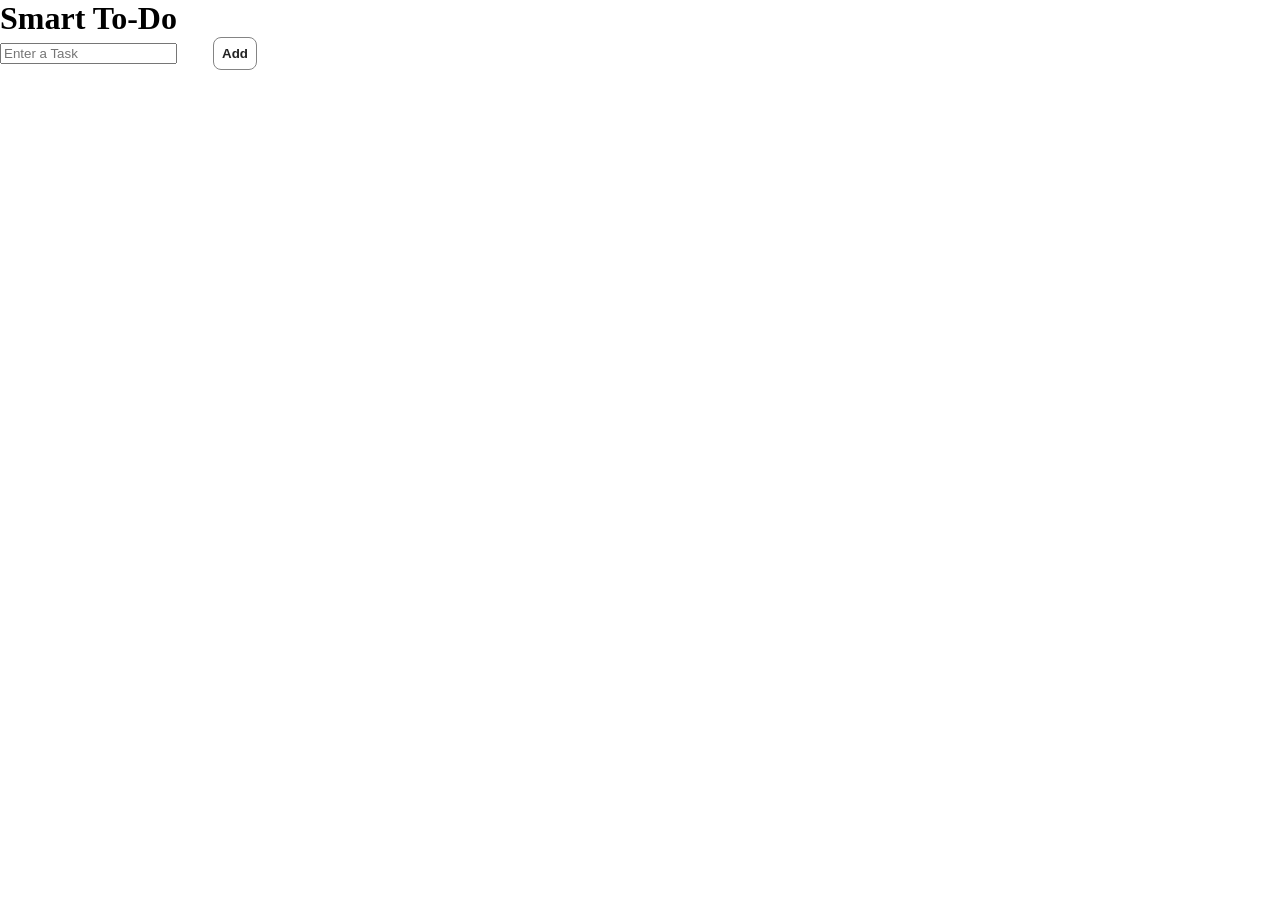
<file: index.html>
<!doctype html>
<html lang="en">
  <head>
    <meta charset="UTF-8" />
    <meta name="viewport" content="width=device-width, initial-scale=1.0" />
    <title>Document</title>
    <link rel="stylesheet" href="style.css" />
  </head>
  <body>
    <h1>Smart To-Do</h1>
    <div class="container">
      <div class="head">
        <input type="text" id="task" placeholder="Enter a Task" />
        <button class="add-btn">Add</button>
      </div>
      <div class="task-body">
        <ul class="taskList"></ul>
        <p class="values"></p>
      </div>
    </div>
    <script src="app.js"></script>
  </body>
</html>
</file>
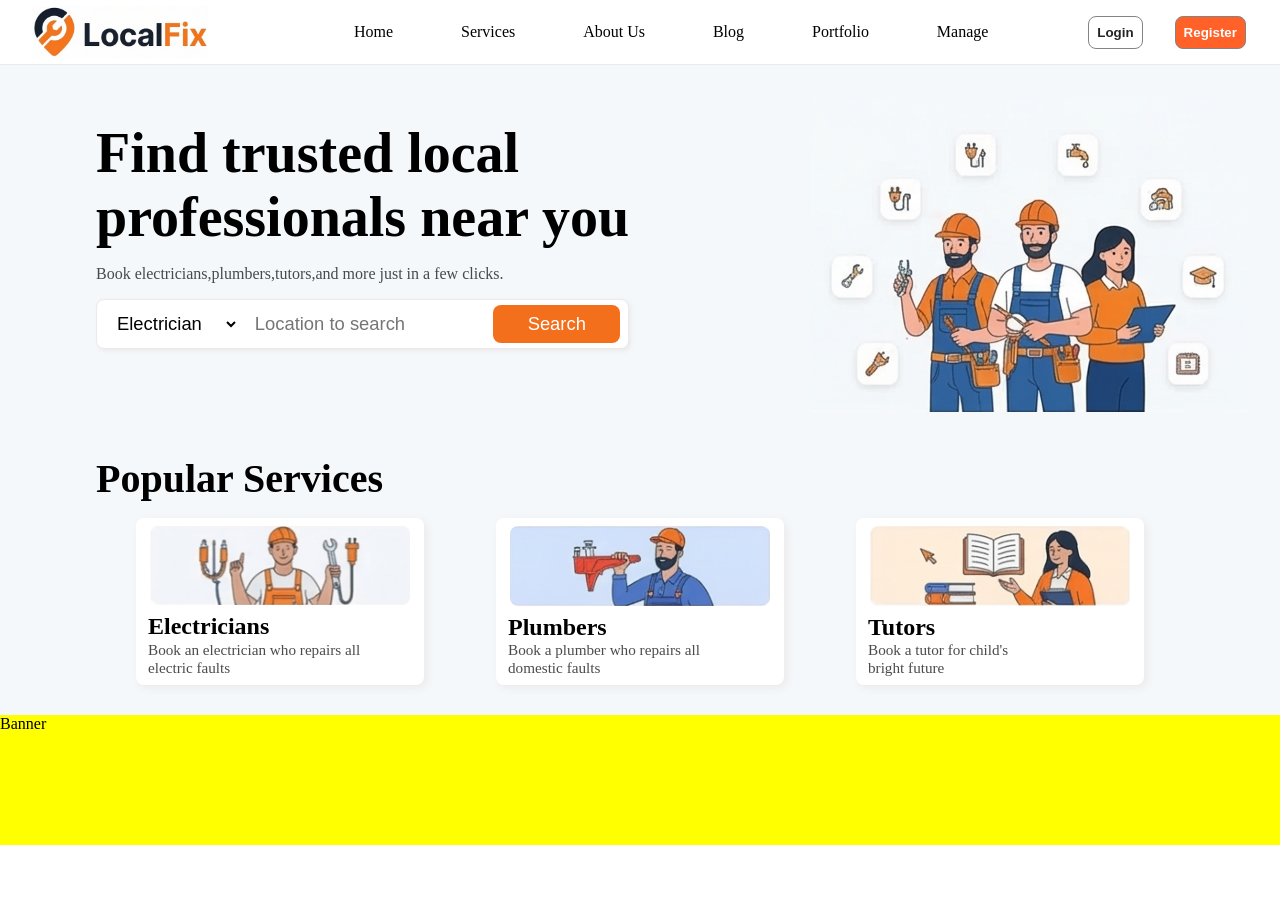
<file: index2.html>
<!doctype html>
<html lang="en">
  <head>
    <meta charset="UTF-8" />
    <meta name="viewport" content="width=device-width, initial-scale=1.0" />
    <title>grid</title>
    <link rel="stylesheet" href="style.css" />
  </head>
  <body>
    <div class="container">
      <div id="header">
        <img src="./assets/logo.png" alt="logo img" id="logo" />
      </div>
      <div id="menu">
        <a href="">Home</a><a href="">Services</a><a href="">About Us</a
        ><a href="">Blog</a><a href="">Portfolio</a><a href="">Manage</a>
        <div class="btns">
          <button id="login">Login</button><button id="reg">Register</button>
        </div>
      </div>
      <div id="hero">
        <div class="info">
          <h1>
            Find trusted local <br />
            professionals near you
          </h1>
          <p>
            Book electricians,plumbers,tutors,and more just in a few clicks.
          </p>
          <div class="searchbar">
            <select name="category" id="category">
              <option value="electrician" selected>Electrician</option>
              <option value="plumber">Plumber</option>
              <option value="tutor">Tutor</option>
            </select>
            <p id="separater"></p>
            <input type="text" placeholder="Location to search" />
            <button id="search_btn">Search</button>
          </div>
        </div>
        <div class="main-img"><img src="./assets/characters.png" alt="" /></div>
      </div>
      <div id="main">
        <h1>Popular Services</h1>
        <div class="card-con">
          <div class="prof-card">
            <img src="./assets/electrician.png" alt="" />
            <h2>Electricians</h2>
            <p>Book an electrician who repairs all <br />electric faults</p>
          </div>
          <div class="prof-card">
            <img src="./assets/plumber.png" alt="" />
            <h2>Plumbers</h2>
            <p>Book a plumber who repairs all <br />domestic faults</p>
          </div>
          <div class="prof-card">
            <img src="./assets/tutor.png" alt="" />
            <h2>Tutors</h2>
            <p>Book a tutor for child's <br />bright future</p>
          </div>
        </div>
      </div>
      <!-- <div id="image">Image</div>
      <div id="extra">Extra</div> -->
      <div id="banner">Banner</div>
    </div>
  </body>
</html>
</file>
<file: style.css>
/* To-Do */
/* * {
  margin: 0;
  padding: 0;
  font-family:
    system-ui,
    -apple-system,
    BlinkMacSystemFont,
    "Segoe UI",
    Roboto,
    Oxygen,
    Ubuntu,
    Cantarell,
    "Open Sans",
    "Helvetica Neue",
    sans-serif;
}

.container {
  height: 20rem;
  max-width: 15rem;
  box-shadow: 2px 2px 4px grey;
  border-radius: 0.5rem;
}

.head {
  background-color: #d0d0d0;
  height: 20%;
  display: flex;
  align-items: center;
  justify-content: center;
  border-radius: 0.5rem 0.5rem 0 0;
}

.task-body {
  background-color: #e1e1e1;
  height: 80%;
  border-radius: 0 0 0.5rem 0.5rem;
  overflow-y: scroll;
}

::-webkit-scrollbar {
  display: none;
}

input {
  height: 50%;
  padding-left: 1rem;
  border-radius: 5px 0 0 5px;
  border: none;
  outline: none;
}

input:focus {
  border: 2px solid green;
}

input + button {
  border: none;
  height: 50%;
  width: 2rem;
  background-color: green;
  color: white;
  border-radius: 0 5px 5px 0;
  cursor: pointer;
}

li {
  padding: 1rem 0 0 2rem;
}

li button {
  margin-left: 1rem;
  border: none;
  background: transparent;
  font-size: 1rem;
  color: red;
  cursor: pointer;
}

.values {
  text-align: center;
  padding-top: 7rem;
  opacity: 0.5;
}

.done {
  text-decoration: line-through;
}

@keyframes invalidInput {
  0% {
    border: none;
  }
  25% {
    border-bottom: 1px solid red;
  }
  50% {
    border-left: 1px solid red;
    border-bottom: none;
  }
  75% {
    border-top: 1px solid red;
    border-left: none;
  }
  100% {
    border: none;
  }
}

.red {
  animation: invalidInput 1s infinite forwards ease-in;
} */

/* Grid-Responsive-Layout */

* {
  margin: 0;
}

a {
  text-decoration: none;
  color: black;
}
.container {
  min-height: 85vh;
  /* width: 93vw; */
  display: grid;
  grid-template-rows: 1fr 6fr 2fr 2fr 2fr;
  grid-template-columns: repeat(4, 1fr);
}

#header {
  grid-area: 1/1/2/2;
  /* background-color: black; */
  color: aliceblue;
  display: flex;
  align-items: center;
  justify-content: flex-start;
  height: 4rem;
  border-bottom: 1px solid #ece9ea;
}

#logo {
  height: 80%;
  margin-left: 2rem;
}

#menu {
  grid-area: 1/2/2/5;
  display: flex;
  justify-content: space-around;
  align-items: center;
  border-bottom: 1px solid #ece9ea;
}

button {
  border: 1.5px solid rgb(132, 132, 132);
  color: rgb(35, 35, 35);
  border-radius: 8px;
  font-weight: 600;
  padding: 8px;
  background: transparent;
  margin-left: 2rem;
}

#reg {
  background-color: rgb(255, 97, 40);
  color: white;
}

#hero {
  grid-area: 2/1 / span 1 / span 4;
  display: flex;
  justify-content: space-between;
  background-color: #f4f8fb;
  /* background-color: blue; */
}

.info {
  margin: 3.5rem 0 1rem 6rem;
}

#hero h1 {
  font-size: 3.5rem;
  margin-bottom: 1rem;
}

#hero p {
  opacity: 0.7;
  margin-bottom: 1rem;
}

.searchbar {
  background-color: #fff;
  height: 3rem;
  display: flex;
  align-items: center;
  border-radius: 8px;
  border: 1px solid #ece9ea;
  box-shadow: 2px 2px 4px #ece9ea;
}

.searchbar select {
  width: 28%;
  height: 80%;
  background: transparent;
  border: none;
  outline: none;
  padding-left: 1rem;
  font-size: 1.15rem;
}

.searchbar input {
  width: 47%;
  height: 70%;
  background: transparent;
  border: none;
  outline: none;
  padding-left: 1rem;
  font-size: 1.15rem;
}

.searchbar button {
  width: 25%;
  height: 80%;
  margin: 0;
  background-color: #f36f1b;
  color: white;
  border: none;
  outline: none;
  margin-right: 0.5rem;
  font-size: 1.15rem;
  font-weight: 400;
}

.main-img {
  height: 10rem;
  margin: 2rem;
}

#main {
  grid-area: 3/1 / span 2 / span 5;
  background-color: #f4f8fb;
}

#main h1 {
  margin: 0 0 1rem 6rem;
  font-size: 2.5rem;
}

.card-con {
  display: flex;
  justify-content: space-evenly;
  margin: 1rem 4rem;
}

.card-con img {
  width: 90%;
  align-self: center;
  margin-top: 0.5rem;
  border-radius: 8px;
}

.prof-card {
  display: flex;
  flex-direction: column;
  justify-content: space-evenly;
  min-height: 10rem;
  width: 18rem;
  background-color: #fff;
  border-radius: 0.5rem;
  box-shadow: 3px 3px 8px #ece9ea;
  transition-duration: 0.75s;
}

.prof-card:hover {
  transform: scale(1.1);
}

.prof-card h2 {
  padding: 0.5rem 0 0 0.75rem;
}

.prof-card p {
  padding: 0 0.5rem 0.5rem 0.75rem;
  font-size: 0.95rem;
  opacity: 0.7;
}

#image {
  grid-area: 3/4 / span 1 / span 1;
  background-color: aquamarine;
}

#extra {
  grid-area: 4 /4 / span 1 / span 1;
  background-color: greenyellow;
}

#banner {
  grid-area: 5 /1 / span 1 / span 4;
  background-color: yellow;
}

@media (max-width: 856px) {
  .container {
    grid-template-rows: 1fr 4fr 4fr 2fr 2fr;
    grid-template-columns: 1fr 2fr 1fr;
  }

  #header {
    grid-area: 1/1 / span 1 / span 3;
    justify-content: center;
    margin-left: -2rem;
  }

  #menu {
    grid-area: 3/1 / span 3 / span 1;
    flex-direction: column;
    justify-content: space-around;
    align-items: center;
  }

  #hero {
    grid-area: 2/1 / span 1 / span 3;
  }

  #main {
    grid-area: 3/2 / span 1 / span 2;
  }

  #image {
    grid-area: 5/3 / span 1 / span 1;
  }

  #extra {
    grid-area: 5 /2 / span 1 / span 1;
  }

  #banner {
    grid-area: 4 /2 / span 1 / span 2;
  }
}

/*                                                          Mobile Phones                                        */
@media (max-width: 600px) {
  .container {
    grid-template-rows: 1fr 1fr 3fr 3fr 2fr 2fr 2fr;
    grid-template-columns: 1fr;
  }

  #header {
    grid-area: 1/1 / span 1 / span 1;
    justify-content: center;
    margin-left: -2rem;
  }

  #menu {
    grid-area: 2/1 / span 1 / span 1;
  }

  #hero {
    grid-area: 3/1 / span 1 / span 1;
  }

  #main {
    grid-area: 4/1 / span 1 / span 1;
  }

  #image {
    grid-area: 7/1 / span 1 / span 1;
  }

  #extra {
    grid-area: 6/1 / span 1 / span 1;
  }

  #banner {
    grid-area: 5/1 / span 1 / span 1;
  }
}
</file>
